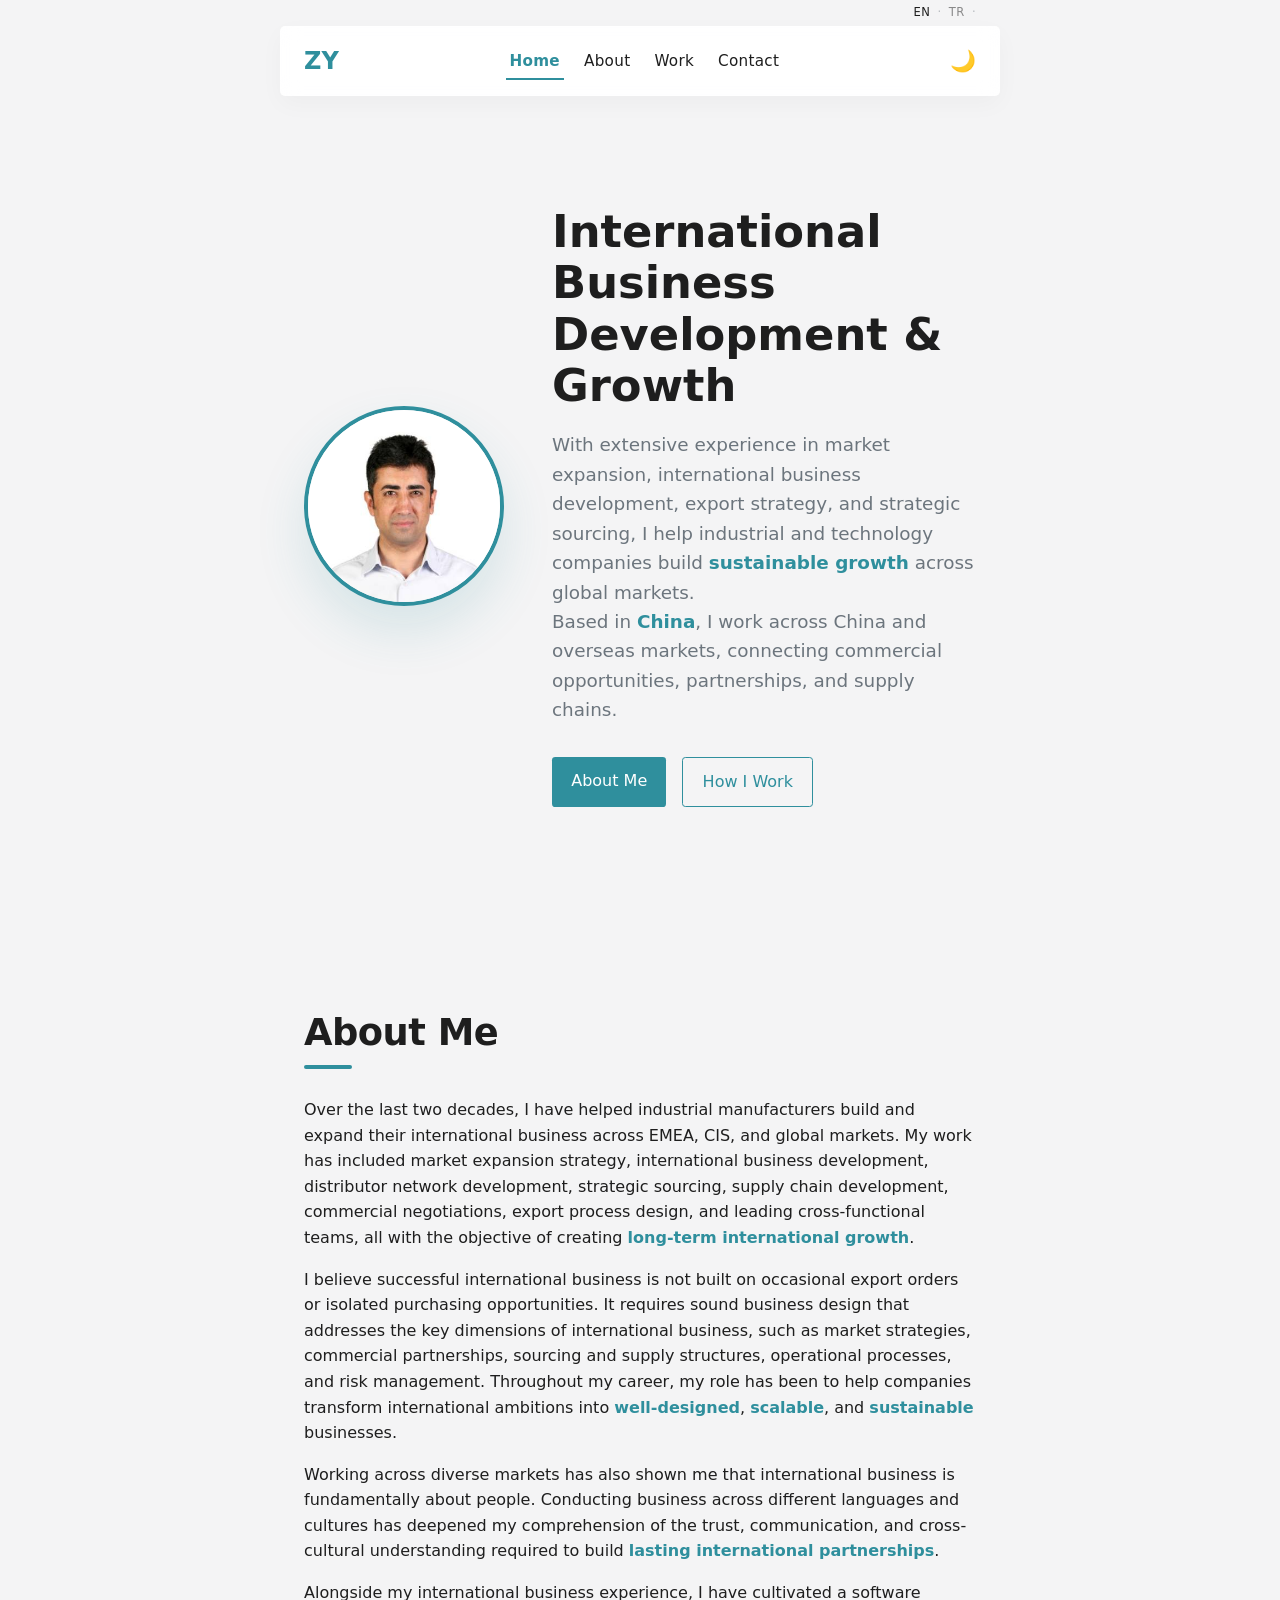
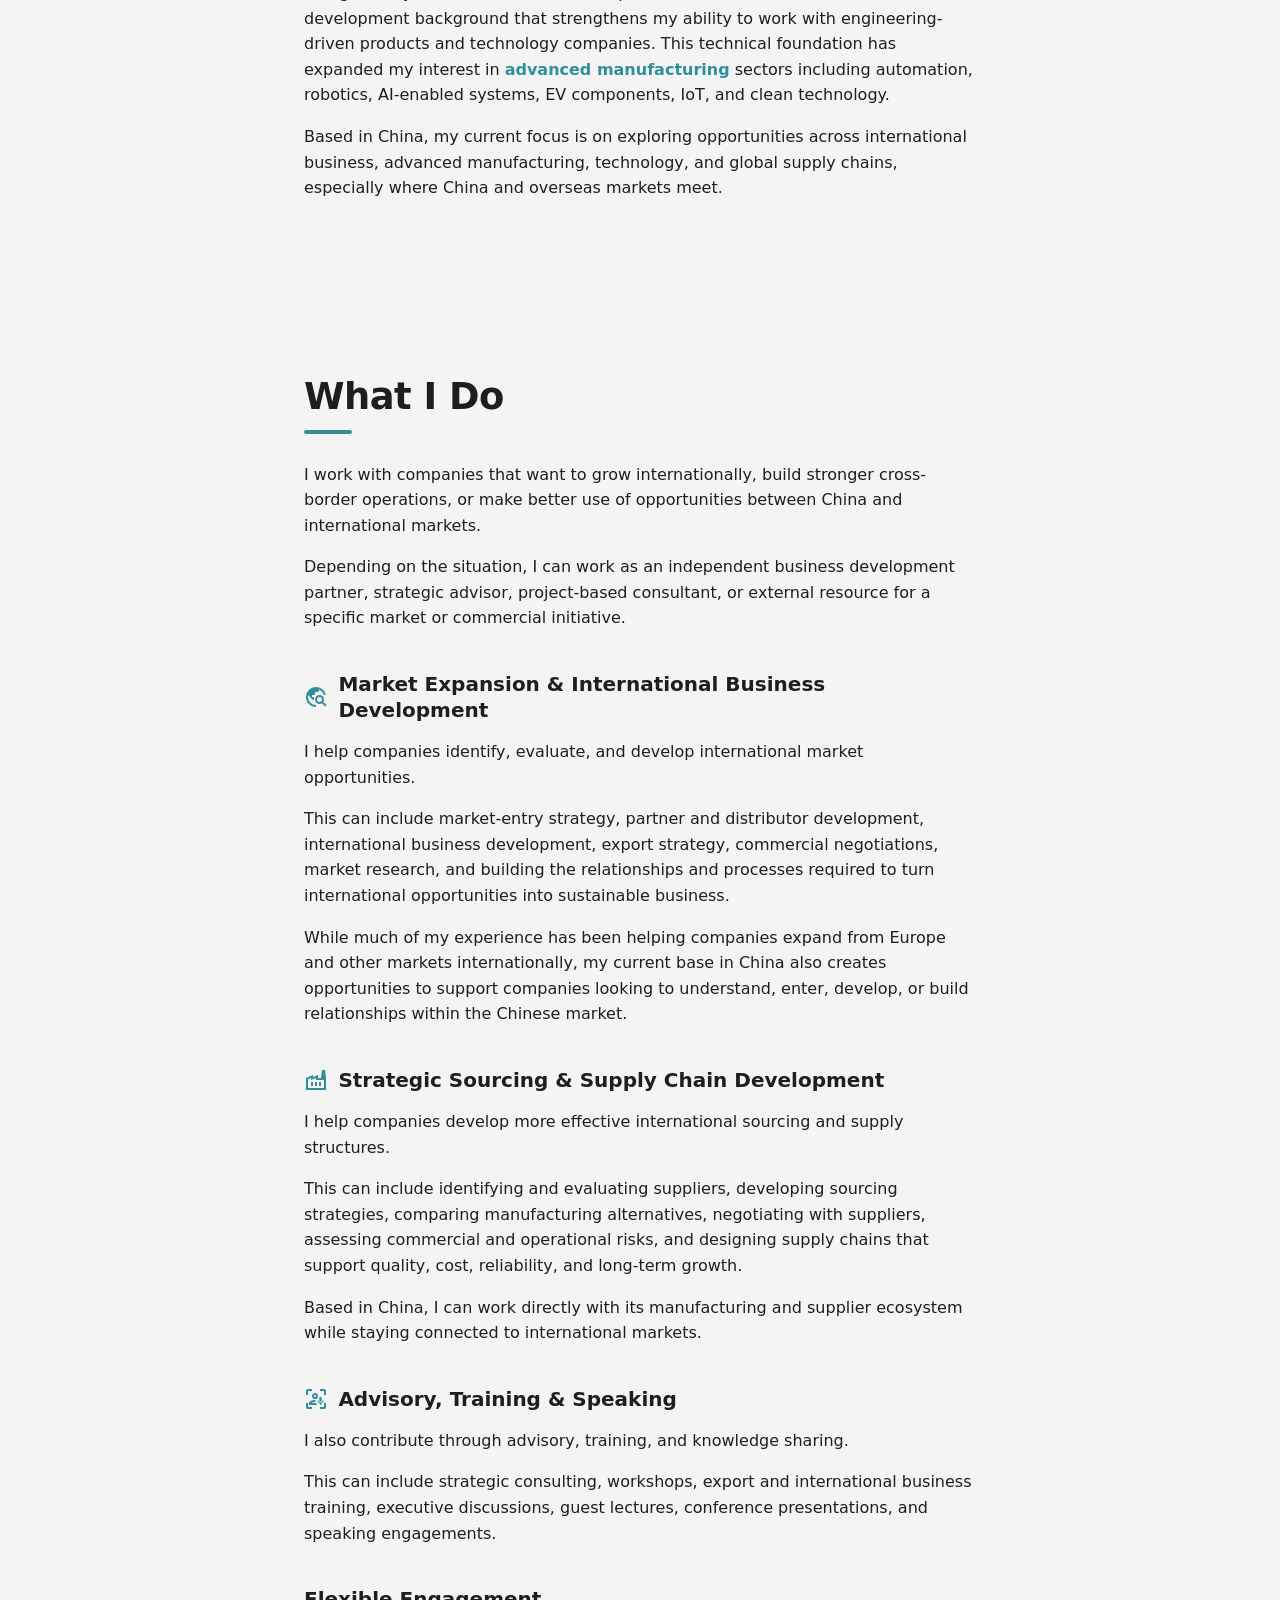
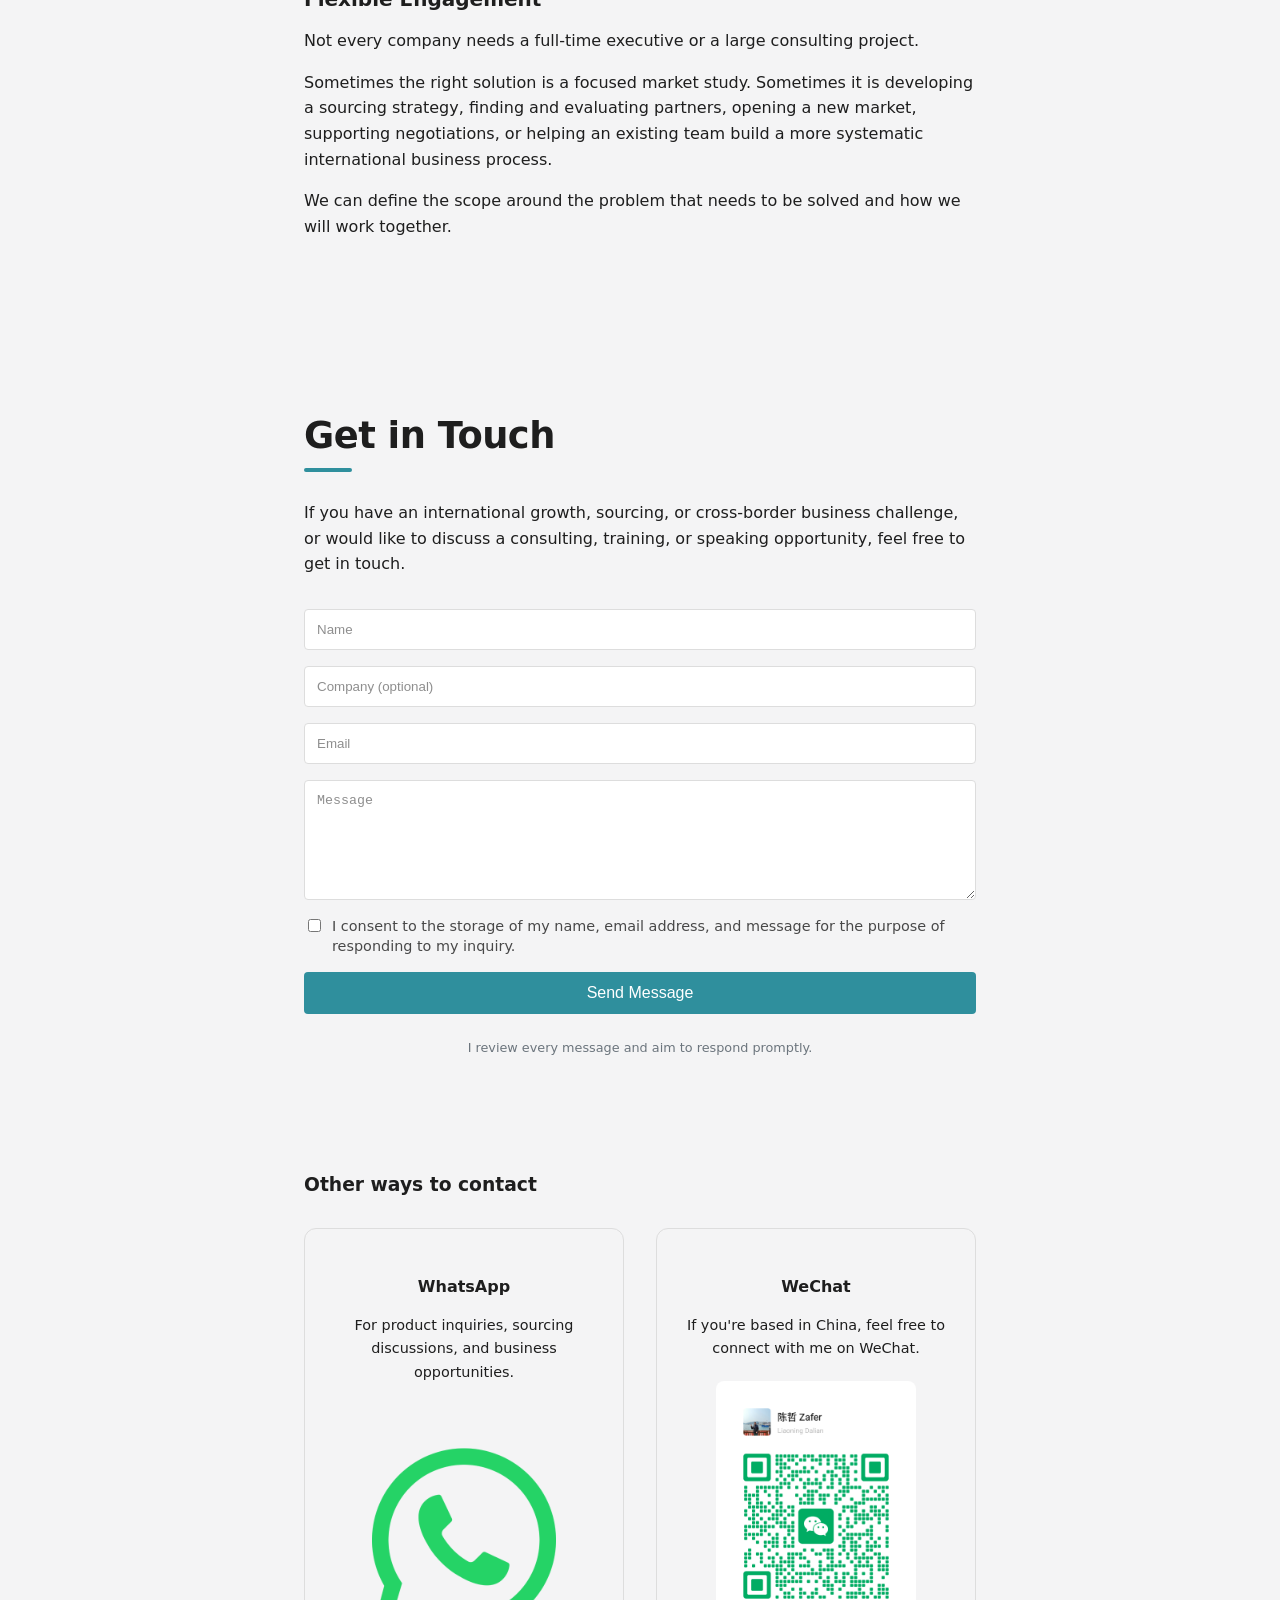
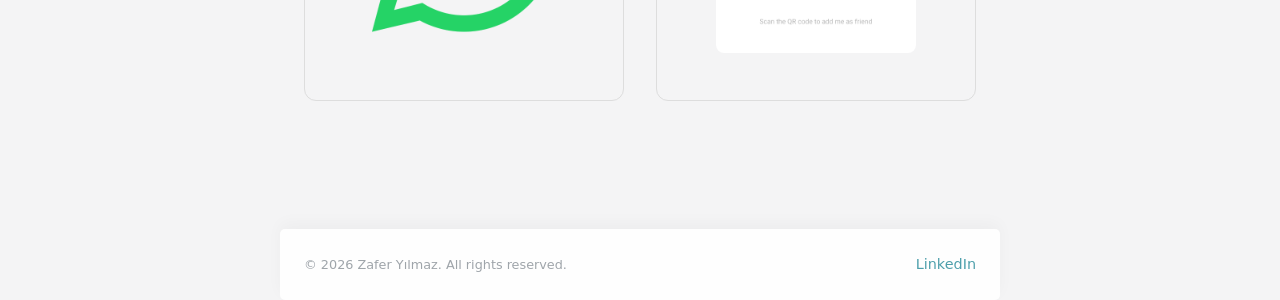
<file: index.html>
<!doctype html>
<html lang="en">
  <head>
    <!-- Google tag (gtag.js) -->
    <script async src="https://www.googletagmanager.com/gtag/js?id=G-KJX580EN4P"></script>
    <script>
      window.dataLayer = window.dataLayer || [];
      function gtag() {
        dataLayer.push(arguments);
      }
      gtag('js', new Date());

      gtag('config', 'G-KJX580EN4P');
    </script>

    <!-- Basic Document Information -->
    <meta charset="UTF-8" />
    <meta name="viewport" content="width=device-width, initial-scale=1.0" />

    <title>Zafer Yılmaz | International Business Development and Growth</title>

    <meta
      name="description"
      content="International business development, market expansion, strategic sourcing, and cross-border growth, with a focus on China and global markets."
    />

    <meta name="author" content="Zafer Yılmaz" />
    <meta name="theme-color" content="#0f172a" />

    <!-- Search Engine Optimization (SEO) -->
    <link rel="canonical" href="https://zaferyilmaz.net/" />
    <meta name="robots" content="index,follow" />

    <!-- Language / Regional Alternatives -->
    <link rel="alternate" hreflang="en" href="https://zaferyilmaz.net/" />
    <link rel="alternate" hreflang="tr" href="https://zaferyilmaz.net/tr/" />
    <!--
    <link rel="alternate" hreflang="ru" href="https://zaferyilmaz.net/ru/" />
    -->
    <!--
    <link rel="alternate" hreflang="zh" href="https://zaferyilmaz.net/zh/" />
    -->
    <link rel="alternate" hreflang="x-default" href="https://zaferyilmaz.net/" />

    <!-- Icons & Progressive Web App -->
    <link rel="manifest" href="manifest.json" />

    <link rel="icon" href="assets/zy-icon-192.png" type="image/png" />
    <link rel="shortcut icon" href="assets/zy-icon-192.png" />
    <link rel="apple-touch-icon" href="assets/zy-icon-192.png" />

    <!-- Social Sharing (Open Graph) -->
    <meta property="og:type" content="website" />
    <meta property="og:locale" content="en_US" />
    <meta property="og:site_name" content="ZaferYilmaz.net" />

    <meta
      property="og:title"
      content="Zafer Yılmaz | International Business Development and Growth"
    />

    <meta
      property="og:description"
      content="International business development, market expansion, strategic sourcing, and cross-border growth, with a focus on China and global markets."
    />

    <meta property="og:image" content="https://zaferyilmaz.net/assets/social-card.png" />
    <meta
      property="og:image:alt"
      content="Zafer Yılmaz - International Business Development and Growth"
    />

    <meta property="og:url" content="https://zaferyilmaz.net/" />

    <!-- X (Twitter) Card -->
    <meta name="twitter:card" content="summary_large_image" />

    <meta
      name="twitter:title"
      content="Zafer Yılmaz | International Business Development and Growth"
    />

    <meta
      name="twitter:description"
      content="International business development, market expansion, strategic sourcing, and cross-border growth, with a focus on China and global markets."
    />

    <meta name="twitter:image" content="https://zaferyilmaz.net/assets/social-card.png" />
    <meta
      name="twitter:image:alt"
      content="Zafer Yılmaz - International Business Development and Growth"
    />

    <!-- Styles -->
    <link rel="stylesheet" href="css/style.css" />

    <!-- Google Fonts and Icons related link and style -->
    <link
      rel="stylesheet"
      href="https://fonts.googleapis.com/css2?family=Material+Symbols+Outlined:opsz,wght,FILL,GRAD@20..48,100..700,0..1,-50..200&icon_names=travel_explore"
    />
    <link
      rel="stylesheet"
      href="https://fonts.googleapis.com/css2?family=Material+Symbols+Outlined:opsz,wght,FILL,GRAD@20..48,100..700,0..1,-50..200&icon_names=factory"
    />
    <link
      rel="stylesheet"
      href="https://fonts.googleapis.com/css2?family=Material+Symbols+Outlined:opsz,wght,FILL,GRAD@20..48,100..700,0..1,-50..200&icon_names=frame_person_mic"
    />
    <style>
      .material-symbols-outlined {
        font-variation-settings:
          'FILL' 0,
          'wght' 400,
          'GRAD' 0,
          'opsz' 24;
      }
    </style>

    <!-- Person schema -->
    <script type="application/ld+json">
      {
        "@context": "https://schema.org",
        "@type": "Person",
        "@id": "https://zaferyilmaz.net/#person",
        "name": "Zafer Yılmaz",
        "alternateName": "Zafer Yilmaz",
        "url": "https://zaferyilmaz.net/",
        "description": "International business development, market expansion, strategic sourcing, and cross-border growth, with a focus on China and global markets.",
        "image": "https://zaferyilmaz.net/assets/zaf.jpg",
        "knowsLanguage": ["en", "tr", "ru", "zh"],
        "sameAs": [
          "https://www.linkedin.com/in/zaferyilmaznet",
          "https://github.com/zaferyilmaznet"
        ]
      }
    </script>
  </head>
  <body>
    <nav class="top-bar" aria-label="Language">
      <div class="top-bar__inner">
        <a href="/" lang="en" hreflang="en" class="top-bar__link is-active" aria-current="page">
          EN
        </a>

        <span class="top-bar__separator" aria-hidden="true">·</span>

        <a href="https://zaferyilmaz.net/tr/" lang="tr" hreflang="tr" class="top-bar__link"> TR </a>

        <span class="top-bar__separator" aria-hidden="true">·</span>
        <!--
        <a
          href="https://zaferyilmaz.net/zh/"
          lang="zh-CN"
          hreflang="zh-CN"
          class="top-bar__link"
        >
          中文
        </a>

        <span class="top-bar__separator" aria-hidden="true">·</span>

        <a href="https://zaferyilmaz.net/ru/" lang="ru" hreflang="ru" class="top-bar__link">
          RU
        </a>
        -->
      </div>
    </nav>

    <header id="header">
      <a href="#hero-section" class="header__logo" aria-label="Go to homepage">ZY</a>

      <nav class="header__menu" id="primary-navigation" aria-label="Primary navigation">
        <ul>
          <li><a href="#hero-section" class="nav-link">Home</a></li>
          <li><a href="#about-section" class="nav-link">About</a></li>
          <li><a href="#work-section" class="nav-link">Work</a></li>
          <li><a href="#contact-section" class="nav-link">Contact</a></li>
        </ul>
      </nav>

      <div class="header__actions">
        <button id="theme-toggle" type="button" aria-label="Toggle Light and Dark Theme">
          <span class="icon">🌙</span>
        </button>

        <button
          id="menu-toggle"
          type="button"
          aria-label="Open navigation menu"
          aria-controls="primary-navigation"
          aria-expanded="false"
        >
          <span class="menu-icon" aria-hidden="true">☰</span>
        </button>
      </div>
    </header>

    <main>
      <section id="hero-section">
        <img
          src="assets/zaf.jpg"
          alt="Zafer Yılmaz"
          fetchpriority="high"
          loading="eager"
          decoding="async"
        />
        <div class="hero-content">
          <h1>International Business Development & Growth</h1>
          <p class="hero__intro">
            With extensive experience in market expansion, international business development,
            export strategy, and strategic sourcing, I help industrial and technology companies
            build <strong>sustainable growth</strong> across global markets. <br />
            Based in <strong>China</strong>, I work across China and overseas markets, connecting
            commercial opportunities, partnerships, and supply chains.
          </p>
          <div class="hero-actions">
            <a href="#about-section" class="hero-btn primary">About Me</a>
            <a href="#work-section" class="hero-btn ghost">How I Work</a>
          </div>
        </div>
      </section>

      <section id="about-section">
        <h2>About Me</h2>
        <p>
          Over the last two decades, I have helped industrial manufacturers build and expand their
          international business across EMEA, CIS, and global markets. My work has included market
          expansion strategy, international business development, distributor network development,
          strategic sourcing, supply chain development, commercial negotiations, export process
          design, and leading cross-functional teams, all with the objective of creating
          <strong>long-term international growth</strong>.
        </p>
        <p>
          I believe successful international business is not built on occasional export orders or
          isolated purchasing opportunities. It requires sound business design that addresses the
          key dimensions of international business, such as market strategies, commercial
          partnerships, sourcing and supply structures, operational processes, and risk management.
          Throughout my career, my role has been to help companies transform international ambitions
          into <strong>well-designed</strong>, <strong>scalable</strong>, and
          <strong>sustainable</strong> businesses.
        </p>
        <p>
          Working across diverse markets has also shown me that international business is
          fundamentally about people. Conducting business across different languages and cultures
          has deepened my comprehension of the trust, communication, and cross-cultural
          understanding required to build <strong>lasting international partnerships</strong>.
        </p>
        <p>
          Alongside my international business experience, I have cultivated a software development
          background that strengthens my ability to work with engineering-driven products and
          technology companies. This technical foundation has expanded my interest in
          <strong>advanced manufacturing</strong> sectors including automation, robotics, AI-enabled
          systems, EV components, IoT, and clean technology.
        </p>
        <p>
          Based in China, my current focus is on exploring opportunities across international
          business, advanced manufacturing, technology, and global supply chains, especially where
          China and overseas markets meet.
        </p>
      </section>

      <section id="work-section">
        <h2>What I Do</h2>
        <p>
          I work with companies that want to grow internationally, build stronger cross-border
          operations, or make better use of opportunities between China and international markets.
        </p>
        <p>
          Depending on the situation, I can work as an independent business development partner,
          strategic advisor, project-based consultant, or external resource for a specific market or
          commercial initiative.
        </p>
        <h3>
          <svg
            xmlns="http://www.w3.org/2000/svg"
            height="24px"
            viewBox="0 -960 960 960"
            width="24px"
          >
            <path
              d="M480-80q-83 0-156-31.5T197-197q-54-54-85.5-127T80-480q0-83 31.5-156T197-763q54-54 127-85.5T480-880q146 0 255.5 91.5T872-559h-82q-19-73-68.5-130.5T600-776v16q0 33-23.5 56.5T520-680h-80v80q0 17-11.5 28.5T400-560h-80v80h80v120h-40L168-552q-3 18-5.5 36t-2.5 36q0 131 92 225t228 95v80Zm364-20L716-228q-21 12-45 20t-51 8q-75 0-127.5-52.5T440-380q0-75 52.5-127.5T620-560q75 0 127.5 52.5T800-380q0 27-8 51t-20 45l128 128-56 56ZM691-309q29-29 29-71t-29-71q-29-29-71-29t-71 29q-29 29-29 71t29 71q29 29 71 29t71-29Z"
            />
          </svg>
          Market Expansion & International Business Development
        </h3>
        <p>I help companies identify, evaluate, and develop international market opportunities.</p>
        <p>
          This can include market-entry strategy, partner and distributor development, international
          business development, export strategy, commercial negotiations, market research, and
          building the relationships and processes required to turn international opportunities into
          sustainable business.
        </p>
        <p>
          While much of my experience has been helping companies expand from Europe and other
          markets internationally, my current base in China also creates opportunities to support
          companies looking to understand, enter, develop, or build relationships within the Chinese
          market.
        </p>
        <h3>
          <svg
            xmlns="http://www.w3.org/2000/svg"
            height="24px"
            viewBox="0 -960 960 960"
            width="24px"
          >
            <path
              d="M80-80v-481l280-119v80l200-80v120h320v480H80Zm80-80h640v-320H480v-82l-200 80v-78l-120 53v347Zm280-80h80v-160h-80v160Zm-160 0h80v-160h-80v160Zm320 0h80v-160h-80v160Zm280-320H680l40-320h120l40 320ZM160-160h640-640Z"
            />
          </svg>
          Strategic Sourcing & Supply Chain Development
        </h3>
        <p>I help companies develop more effective international sourcing and supply structures.</p>
        <p>
          This can include identifying and evaluating suppliers, developing sourcing strategies,
          comparing manufacturing alternatives, negotiating with suppliers, assessing commercial and
          operational risks, and designing supply chains that support quality, cost, reliability,
          and long-term growth.
        </p>
        <p>
          Based in China, I can work directly with its manufacturing and supplier ecosystem while
          staying connected to international markets.
        </p>
        <h3>
          <svg
            xmlns="http://www.w3.org/2000/svg"
            height="24px"
            viewBox="0 -960 960 960"
            width="24px"
          >
            <path
              d="M477-320Zm-277 80v-76q0-21 10.5-39.5T239-385q51-30 108.5-44T464-439q-2 10-3 19.5t-1 19.5q0 11 1 21t3 20q-47-4-92 6t-86 33h191q11 24 26.5 44t36.5 36H200Zm240-240q-51 0-85.5-34.5T320-600q0-50 34.5-85t85.5-35q50 0 85 35t35 85q0 51-35 85.5T440-480Zm0-80q17 0 28.5-11.5T480-600q0-17-11.5-28.5T440-640q-17 0-28.5 11.5T400-600q0 17 11.5 28.5T440-560Zm0-40ZM160-80q-33 0-56.5-23.5T80-160v-160h80v160h160v80H160ZM80-640v-160q0-33 23.5-56.5T160-880h160v80H160v160H80ZM640-80v-80h160v-160h80v160q0 33-23.5 56.5T800-80H640Zm160-560v-160H640v-80h160q33 0 56.5 23.5T880-800v160h-80ZM640-240v-62q-43-8-71.5-40.5T540-420h40q0 33 23.5 56.5T660-340q33 0 56.5-23.5T740-420h40q0 45-28.5 77.5T680-302v62h-40Zm-15.5-154.5Q610-409 610-430v-80q0-21 14.5-35.5T660-560q21 0 35.5 14.5T710-510v80q0 21-14.5 35.5T660-380q-21 0-35.5-14.5Z"
            />
          </svg>
          Advisory, Training & Speaking
        </h3>
        <p>I also contribute through advisory, training, and knowledge sharing.</p>
        <p>
          This can include strategic consulting, workshops, export and international business
          training, executive discussions, guest lectures, conference presentations, and speaking
          engagements.
        </p>
        <h3>Flexible Engagement</h3>
        <p>Not every company needs a full-time executive or a large consulting project.</p>
        <p>
          Sometimes the right solution is a focused market study. Sometimes it is developing a
          sourcing strategy, finding and evaluating partners, opening a new market, supporting
          negotiations, or helping an existing team build a more systematic international business
          process.
        </p>
        <p>
          We can define the scope around the problem that needs to be solved and how we will work
          together.
        </p>
      </section>

      <section id="contact-section">
        <h2>Get in Touch</h2>
        <p>
          If you have an international growth, sourcing, or cross-border business challenge, or
          would like to discuss a consulting, training, or speaking opportunity, feel free to get in
          touch.
        </p>
        <form id="contact-form" action="https://formspree.io/f/xykrkzar" method="POST">
          <input type="hidden" name="_subject" value="New Message | ZaferYilmaz.net" />

          <input
            type="text"
            id="name"
            name="name"
            placeholder="Name"
            autocomplete="name"
            required
          />

          <input
            type="text"
            id="company"
            name="company"
            placeholder="Company (optional)"
            autocomplete="organization"
          />

          <input
            type="email"
            id="senderEmail"
            name="senderEmail"
            placeholder="Email"
            autocomplete="email"
            required
          />

          <textarea
            id="message"
            name="message"
            placeholder="Message"
            required
            maxlength="3000"
            autocomplete="off"
          ></textarea>

          <div class="consent-group">
            <input type="checkbox" id="consentToStoreData" name="consentToStoreData" required />
            <label for="consentToStoreData"
              >I consent to the storage of my name, email address, and message for the purpose of
              responding to my inquiry.</label
            >
          </div>

          <button type="submit">Send Message</button>
          <p class="contact-note" id="contact-note">
            I review every message and aim to respond promptly.
          </p>

          <p id="form-status" class="form-status" tabindex="-1" aria-live="polite"></p>
        </form>

        <h3>Other ways to contact</h3>

        <div class="contact-options">
          <div class="contact-card">
            <h4>WhatsApp</h4>
            <p>For product inquiries, sourcing discussions, and business opportunities.</p>

            <a
              href="https://wa.me/@zaferyilmaznet"
              target="_blank"
              rel="noopener noreferrer"
              class="contact-link"
              title="WhatsApp Link"
            >
              <img src="assets/whatsapp-logo.png" alt="WhatsApp Logo" class="contact-img" />
            </a>
          </div>

          <div class="contact-card">
            <h4>WeChat</h4>
            <p>If you're based in China, feel free to connect with me on WeChat.</p>

            <img src="assets/wechat-qr.png" alt="WeChat QR Code" class="contact-img" />
          </div>
        </div>
      </section>
    </main>

    <footer>
      <div class="footer-content">
        <p>&copy; 2026 Zafer Yılmaz. All rights reserved.</p>

        <div class="footer-links">
          <a href="https://linkedin.com/in/zaferyilmaznet" target="_blank" aria-label="LinkedIn">
            LinkedIn
          </a>
        </div>
      </div>
    </footer>

    <script src="js/main.js"></script>
  </body>
</html>
</file>
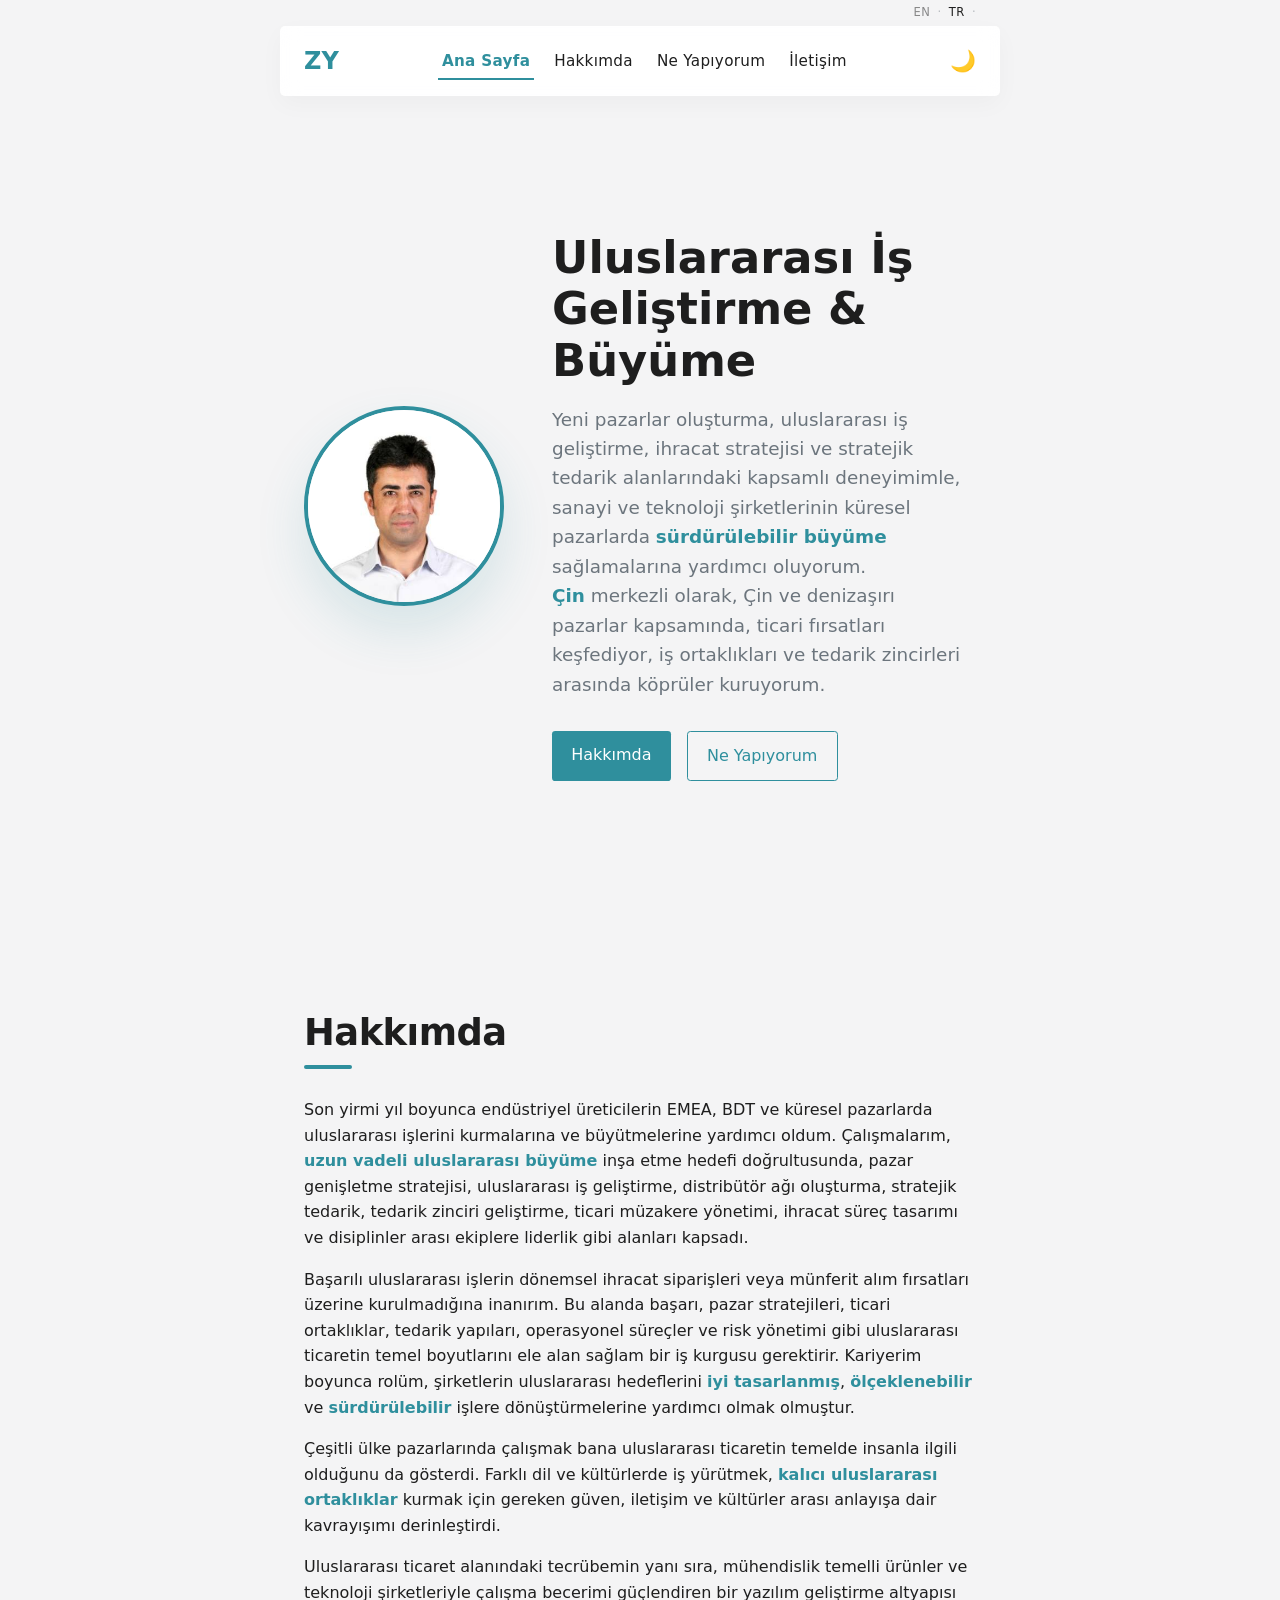
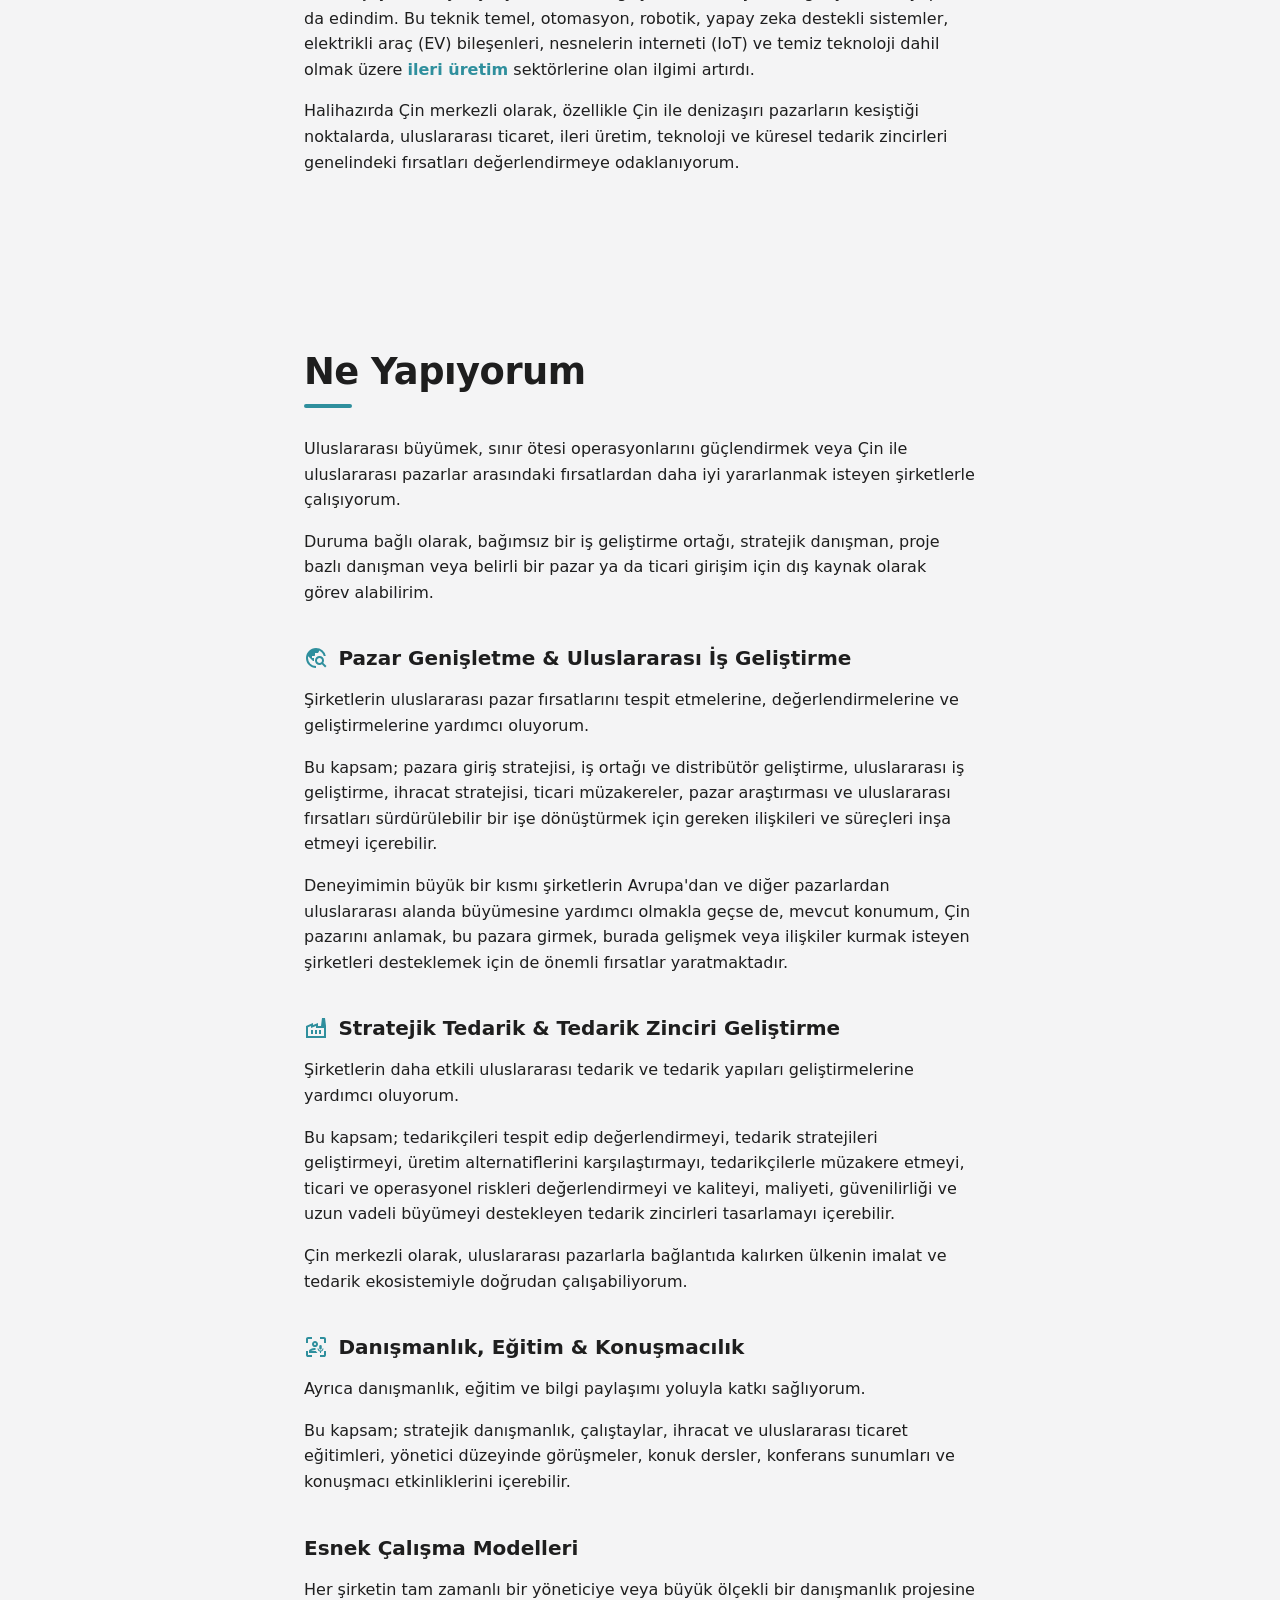
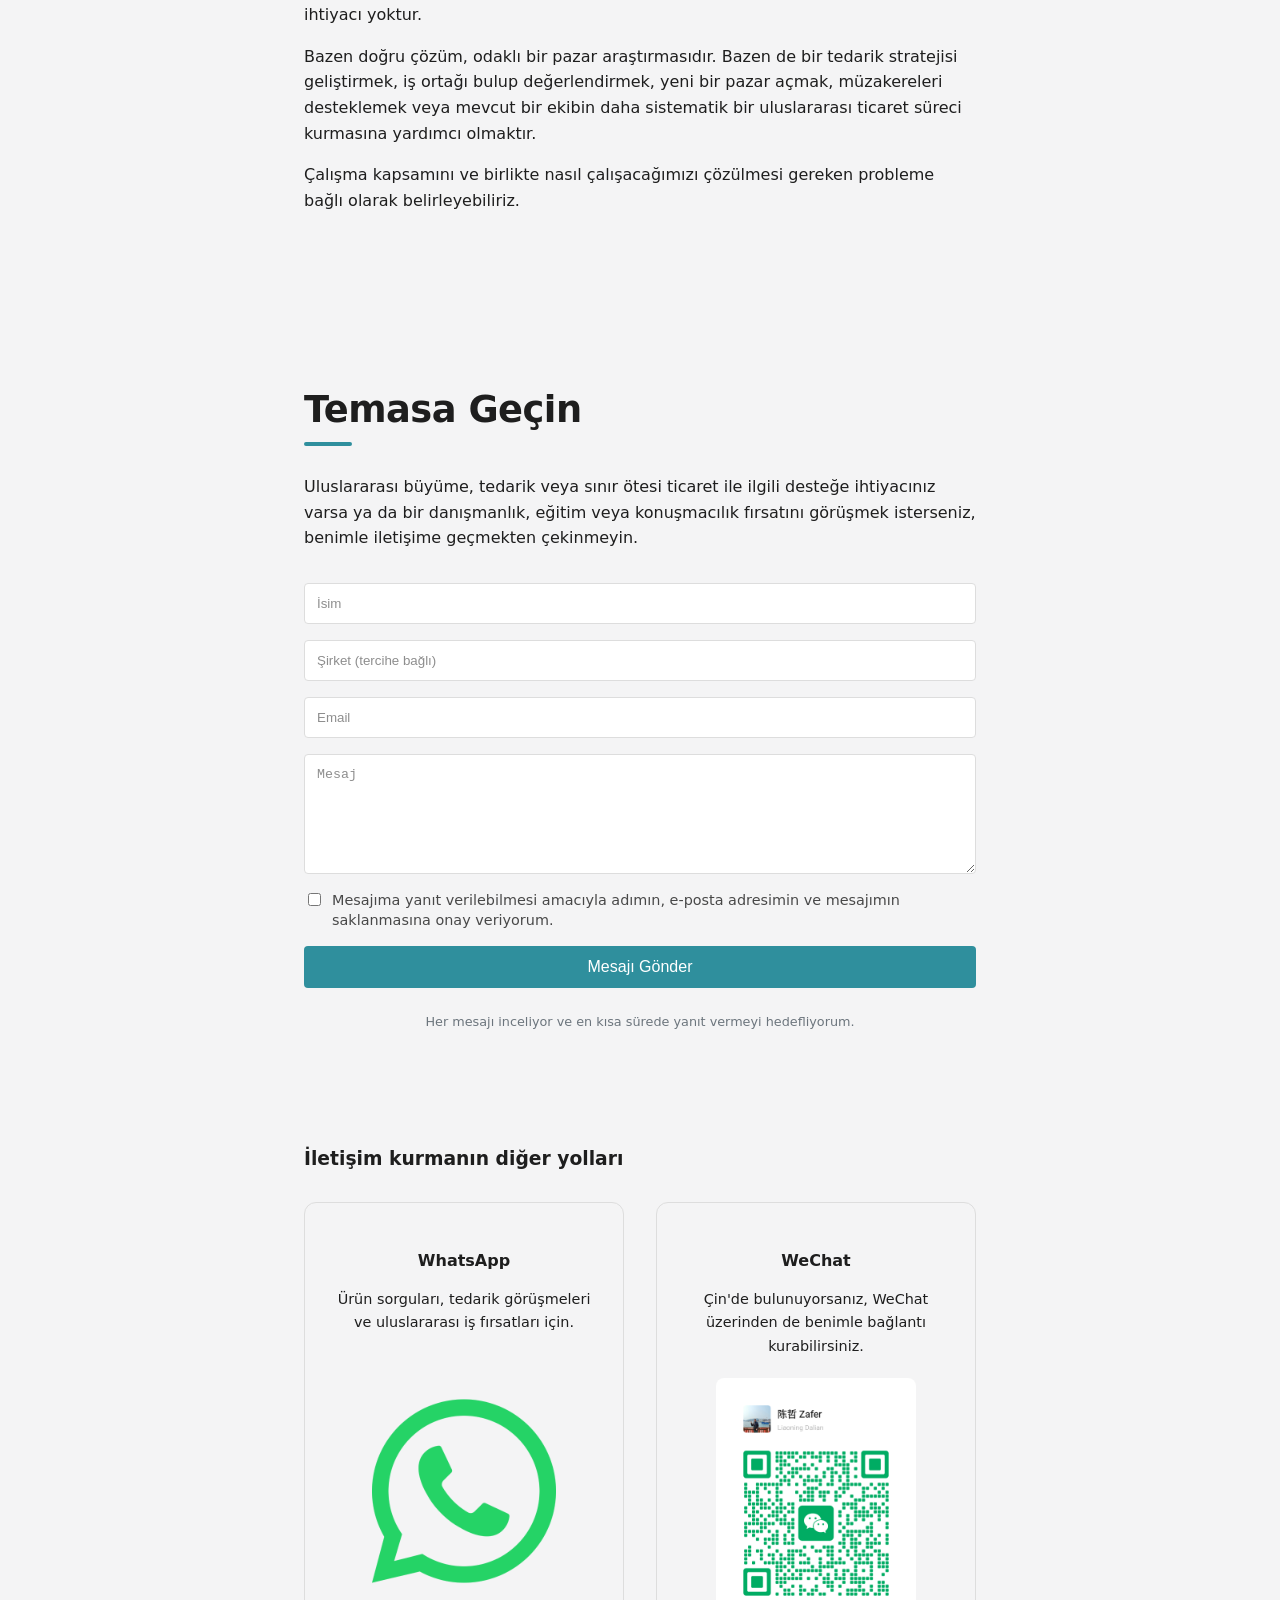
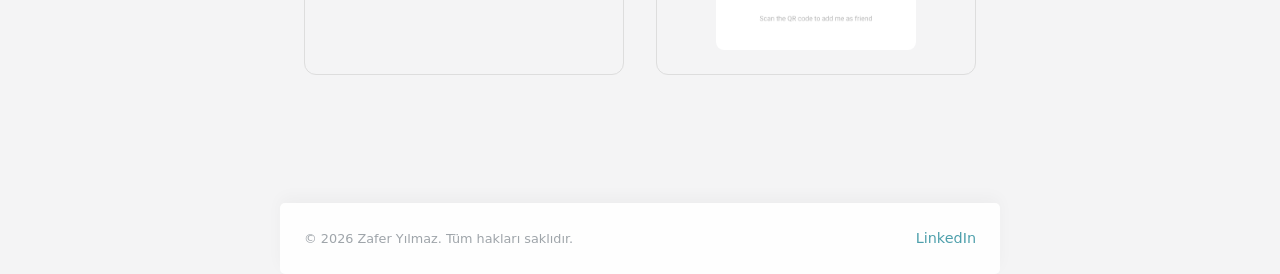
<file: tr/index.html>
<!doctype html>
<html lang="tr">
  <head>
    <!-- Google tag (gtag.js) -->
    <script async src="https://www.googletagmanager.com/gtag/js?id=G-KJX580EN4P"></script>
    <script>
      window.dataLayer = window.dataLayer || [];
      function gtag() {
        dataLayer.push(arguments);
      }
      gtag('js', new Date());

      gtag('config', 'G-KJX580EN4P');
    </script>

    <!-- Basic Document Information -->
    <meta charset="UTF-8" />
    <meta name="viewport" content="width=device-width, initial-scale=1.0" />

    <title>Zafer Yılmaz | Uluslararası İş Geliştirme ve Büyüme</title>

    <meta
      name="description"
      content="Çin ve küresel pazarlar odaklı, uluslararası iş geliştirme, yeni pazarlar oluşturma, stratejik tedarik ve sınır ötesi büyüme çözümleri."
    />

    <meta name="author" content="Zafer Yılmaz" />
    <meta name="theme-color" content="#0f172a" />

    <!-- Search Engine Optimization (SEO) -->
    <link rel="canonical" href="https://zaferyilmaz.net/tr/" />
    <meta name="robots" content="index,follow" />

    <!-- Language / Regional Alternatives -->
    <link rel="alternate" hreflang="en" href="https://zaferyilmaz.net/" />
    <link rel="alternate" hreflang="tr" href="https://zaferyilmaz.net/tr/" />
    <!--
    <link rel="alternate" hreflang="ru" href="https://zaferyilmaz.net/ru/" />
    -->
    <!--
    <link rel="alternate" hreflang="zh" href="https://zaferyilmaz.net/zh/" />
    -->
    <link rel="alternate" hreflang="x-default" href="https://zaferyilmaz.net/" />

    <!-- Icons & Progressive Web App -->
    <link rel="manifest" href="/manifest.json" />

    <link rel="icon" href="/assets/zy-icon-192.png" type="image/png" />
    <link rel="shortcut icon" href="/assets/zy-icon-192.png" />
    <link rel="apple-touch-icon" href="/assets/zy-icon-192.png" />

    <!-- Social Sharing (Open Graph) -->
    <meta property="og:type" content="website" />
    <meta property="og:locale" content="en_US" />
    <meta property="og:site_name" content="ZaferYilmaz.net" />

    <meta property="og:title" content="Zafer Yılmaz | Uluslararası İş Geliştirme ve Büyüme" />

    <meta
      property="og:description"
      content="Çin ve küresel pazarlar odaklı, uluslararası iş geliştirme, yeni pazarlar oluşturma, stratejik tedarik ve sınır ötesi büyüme çözümleri."
    />

    <meta property="og:image" content="https://zaferyilmaz.net/assets/social-card.png" />
    <meta property="og:image:alt" content="Zafer Yılmaz - Uluslararası İş Geliştirme ve Büyüme" />

    <meta property="og:url" content="https://zaferyilmaz.net/" />

    <!-- X (Twitter) Card -->
    <meta name="twitter:card" content="summary_large_image" />

    <meta name="twitter:title" content="Zafer Yılmaz | Uluslararası İş Geliştirme ve Büyüme" />

    <meta
      name="twitter:description"
      content="Çin ve küresel pazarlar odaklı, uluslararası iş geliştirme, yeni pazarlar oluşturma, stratejik tedarik ve sınır ötesi büyüme çözümleri."
    />

    <meta name="twitter:image" content="https://zaferyilmaz.net/assets/social-card.png" />
    <meta name="twitter:image:alt" content="Zafer Yılmaz - Uluslararası İş Geliştirme ve Büyüme" />

    <!-- Styles -->
    <link rel="stylesheet" href="/css/style.css" />

    <!-- Google Fonts and Icons related link and style -->
    <link
      rel="stylesheet"
      href="https://fonts.googleapis.com/css2?family=Material+Symbols+Outlined:opsz,wght,FILL,GRAD@20..48,100..700,0..1,-50..200&icon_names=travel_explore"
    />
    <link
      rel="stylesheet"
      href="https://fonts.googleapis.com/css2?family=Material+Symbols+Outlined:opsz,wght,FILL,GRAD@20..48,100..700,0..1,-50..200&icon_names=factory"
    />
    <link
      rel="stylesheet"
      href="https://fonts.googleapis.com/css2?family=Material+Symbols+Outlined:opsz,wght,FILL,GRAD@20..48,100..700,0..1,-50..200&icon_names=frame_person_mic"
    />
    <style>
      .material-symbols-outlined {
        font-variation-settings:
          'FILL' 0,
          'wght' 400,
          'GRAD' 0,
          'opsz' 24;
      }
    </style>

    <!-- Person schema -->
    <script type="application/ld+json">
      {
        "@context": "https://schema.org",
        "@type": "Person",
        "@id": "https://zaferyilmaz.net/#person",
        "name": "Zafer Yılmaz",
        "alternateName": "Zafer Yilmaz",
        "url": "https://zaferyilmaz.net/",
        "description": "Çin ve küresel pazarlar odaklı, uluslararası iş geliştirme, yeni pazarlar oluşturma, stratejik tedarik ve sınır ötesi büyüme çözümleri.",
        "image": "https://zaferyilmaz.net/assets/zaf.jpg",
        "knowsLanguage": ["en", "tr", "ru", "zh"],
        "sameAs": [
          "https://www.linkedin.com/in/zaferyilmaznet",
          "https://github.com/zaferyilmaznet"
        ]
      }
    </script>
  </head>
  <body>
    <nav class="top-bar" aria-label="Language">
      <div class="top-bar__inner">
        <a href="/" lang="en" hreflang="en" class="top-bar__link"> EN </a>

        <span class="top-bar__separator" aria-hidden="true">·</span>

        <a
          href="https://zaferyilmaz.net/tr/"
          lang="tr"
          hreflang="tr"
          class="top-bar__link is-active"
          aria-current="page"
        >
          TR
        </a>

        <span class="top-bar__separator" aria-hidden="true">·</span>
        <!--
        <a
          href="https://zaferyilmaz.net/zh/"
          lang="zh-CN"
          hreflang="zh-CN"
          class="top-bar__link"
        >
          中文
        </a>

        <span class="top-bar__separator" aria-hidden="true">·</span>

        <a href="https://zaferyilmaz.net/ru/" lang="ru" hreflang="ru" class="top-bar__link">
          RU
        </a>
        -->
      </div>
    </nav>

    <header id="header">
      <a href="#hero-section" class="header__logo" aria-label="Go to homepage">ZY</a>

      <nav class="header__menu" id="primary-navigation" aria-label="Primary navigation">
        <ul>
          <li><a href="#hero-section" class="nav-link">Ana Sayfa</a></li>
          <li><a href="#about-section" class="nav-link">Hakkımda</a></li>
          <li><a href="#work-section" class="nav-link">Ne Yapıyorum</a></li>
          <li><a href="#contact-section" class="nav-link">İletişim</a></li>
        </ul>
      </nav>

      <div class="header__actions">
        <button id="theme-toggle" type="button" aria-label="Toggle Light and Dark Theme">
          <span class="icon">🌙</span>
        </button>

        <button
          id="menu-toggle"
          type="button"
          aria-label="Open navigation menu"
          aria-controls="primary-navigation"
          aria-expanded="false"
        >
          <span class="menu-icon" aria-hidden="true">☰</span>
        </button>
      </div>
    </header>

    <main>
      <section id="hero-section">
        <img
          src="/assets/zaf.jpg"
          alt="Zafer Yılmaz"
          fetchpriority="high"
          loading="eager"
          decoding="async"
        />
        <div class="hero-content">
          <h1>Uluslararası İş Geliştirme & Büyüme</h1>
          <p class="hero__intro">
            Yeni pazarlar oluşturma, uluslararası iş geliştirme, ihracat stratejisi ve stratejik
            tedarik alanlarındaki kapsamlı deneyimimle, sanayi ve teknoloji şirketlerinin küresel
            pazarlarda <strong>sürdürülebilir büyüme</strong> sağlamalarına yardımcı oluyorum.
            <br />
            <strong>Çin</strong> merkezli olarak, Çin ve denizaşırı pazarlar kapsamında, ticari
            fırsatları keşfediyor, iş ortaklıkları ve tedarik zincirleri arasında köprüler
            kuruyorum.
          </p>
          <div class="hero-actions">
            <a href="#about-section" class="hero-btn primary">Hakkımda</a>
            <a href="#work-section" class="hero-btn ghost">Ne Yapıyorum</a>
          </div>
        </div>
      </section>

      <section id="about-section">
        <h2>Hakkımda</h2>
        <p>
          Son yirmi yıl boyunca endüstriyel üreticilerin EMEA, BDT ve küresel pazarlarda
          uluslararası işlerini kurmalarına ve büyütmelerine yardımcı oldum. Çalışmalarım,
          <strong>uzun vadeli uluslararası büyüme</strong> inşa etme hedefi doğrultusunda, pazar
          genişletme stratejisi, uluslararası iş geliştirme, distribütör ağı oluşturma, stratejik
          tedarik, tedarik zinciri geliştirme, ticari müzakere yönetimi, ihracat süreç tasarımı ve
          disiplinler arası ekiplere liderlik gibi alanları kapsadı.
        </p>
        <p>
          Başarılı uluslararası işlerin dönemsel ihracat siparişleri veya münferit alım fırsatları
          üzerine kurulmadığına inanırım. Bu alanda başarı, pazar stratejileri, ticari ortaklıklar,
          tedarik yapıları, operasyonel süreçler ve risk yönetimi gibi uluslararası ticaretin temel
          boyutlarını ele alan sağlam bir iş kurgusu gerektirir. Kariyerim boyunca rolüm,
          şirketlerin uluslararası hedeflerini <strong>iyi tasarlanmış</strong>,
          <strong>ölçeklenebilir</strong> ve <strong>sürdürülebilir</strong>
          işlere dönüştürmelerine yardımcı olmak olmuştur.
        </p>
        <p>
          Çeşitli ülke pazarlarında çalışmak bana uluslararası ticaretin temelde insanla ilgili
          olduğunu da gösterdi. Farklı dil ve kültürlerde iş yürütmek,
          <strong>kalıcı uluslararası ortaklıklar</strong> kurmak için gereken güven, iletişim ve
          kültürler arası anlayışa dair kavrayışımı derinleştirdi.
        </p>
        <p>
          Uluslararası ticaret alanındaki tecrübemin yanı sıra, mühendislik temelli ürünler ve
          teknoloji şirketleriyle çalışma becerimi güçlendiren bir yazılım geliştirme altyapısı da
          edindim. Bu teknik temel, otomasyon, robotik, yapay zeka destekli sistemler, elektrikli
          araç (EV) bileşenleri, nesnelerin interneti (IoT) ve temiz teknoloji dahil olmak üzere
          <strong>ileri üretim</strong> sektörlerine olan ilgimi artırdı.
        </p>
        <p>
          Halihazırda Çin merkezli olarak, özellikle Çin ile denizaşırı pazarların kesiştiği
          noktalarda, uluslararası ticaret, ileri üretim, teknoloji ve küresel tedarik zincirleri
          genelindeki fırsatları değerlendirmeye odaklanıyorum.
        </p>
      </section>

      <section id="work-section">
        <h2>Ne Yapıyorum</h2>
        <p>
          Uluslararası büyümek, sınır ötesi operasyonlarını güçlendirmek veya Çin ile uluslararası
          pazarlar arasındaki fırsatlardan daha iyi yararlanmak isteyen şirketlerle çalışıyorum.
        </p>
        <p>
          Duruma bağlı olarak, bağımsız bir iş geliştirme ortağı, stratejik danışman, proje bazlı
          danışman veya belirli bir pazar ya da ticari girişim için dış kaynak olarak görev
          alabilirim.
        </p>
        <h3>
          <svg
            xmlns="http://www.w3.org/2000/svg"
            height="24px"
            viewBox="0 -960 960 960"
            width="24px"
          >
            <path
              d="M480-80q-83 0-156-31.5T197-197q-54-54-85.5-127T80-480q0-83 31.5-156T197-763q54-54 127-85.5T480-880q146 0 255.5 91.5T872-559h-82q-19-73-68.5-130.5T600-776v16q0 33-23.5 56.5T520-680h-80v80q0 17-11.5 28.5T400-560h-80v80h80v120h-40L168-552q-3 18-5.5 36t-2.5 36q0 131 92 225t228 95v80Zm364-20L716-228q-21 12-45 20t-51 8q-75 0-127.5-52.5T440-380q0-75 52.5-127.5T620-560q75 0 127.5 52.5T800-380q0 27-8 51t-20 45l128 128-56 56ZM691-309q29-29 29-71t-29-71q-29-29-71-29t-71 29q-29 29-29 71t29 71q29 29 71 29t71-29Z"
            />
          </svg>
          Pazar Genişletme & Uluslararası İş Geliştirme
        </h3>
        <p>
          Şirketlerin uluslararası pazar fırsatlarını tespit etmelerine, değerlendirmelerine ve
          geliştirmelerine yardımcı oluyorum.
        </p>
        <p>
          Bu kapsam; pazara giriş stratejisi, iş ortağı ve distribütör geliştirme, uluslararası iş
          geliştirme, ihracat stratejisi, ticari müzakereler, pazar araştırması ve uluslararası
          fırsatları sürdürülebilir bir işe dönüştürmek için gereken ilişkileri ve süreçleri inşa
          etmeyi içerebilir.
        </p>
        <p>
          Deneyimimin büyük bir kısmı şirketlerin Avrupa'dan ve diğer pazarlardan uluslararası
          alanda büyümesine yardımcı olmakla geçse de, mevcut konumum, Çin pazarını anlamak, bu
          pazara girmek, burada gelişmek veya ilişkiler kurmak isteyen şirketleri desteklemek için
          de önemli fırsatlar yaratmaktadır.
        </p>
        <h3>
          <svg
            xmlns="http://www.w3.org/2000/svg"
            height="24px"
            viewBox="0 -960 960 960"
            width="24px"
          >
            <path
              d="M80-80v-481l280-119v80l200-80v120h320v480H80Zm80-80h640v-320H480v-82l-200 80v-78l-120 53v347Zm280-80h80v-160h-80v160Zm-160 0h80v-160h-80v160Zm320 0h80v-160h-80v160Zm280-320H680l40-320h120l40 320ZM160-160h640-640Z"
            />
          </svg>
          Stratejik Tedarik & Tedarik Zinciri Geliştirme
        </h3>
        <p>
          Şirketlerin daha etkili uluslararası tedarik ve tedarik yapıları geliştirmelerine yardımcı
          oluyorum.
        </p>
        <p>
          Bu kapsam; tedarikçileri tespit edip değerlendirmeyi, tedarik stratejileri geliştirmeyi,
          üretim alternatiflerini karşılaştırmayı, tedarikçilerle müzakere etmeyi, ticari ve
          operasyonel riskleri değerlendirmeyi ve kaliteyi, maliyeti, güvenilirliği ve uzun vadeli
          büyümeyi destekleyen tedarik zincirleri tasarlamayı içerebilir.
        </p>
        <p>
          Çin merkezli olarak, uluslararası pazarlarla bağlantıda kalırken ülkenin imalat ve tedarik
          ekosistemiyle doğrudan çalışabiliyorum.
        </p>
        <h3>
          <svg
            xmlns="http://www.w3.org/2000/svg"
            height="24px"
            viewBox="0 -960 960 960"
            width="24px"
          >
            <path
              d="M477-320Zm-277 80v-76q0-21 10.5-39.5T239-385q51-30 108.5-44T464-439q-2 10-3 19.5t-1 19.5q0 11 1 21t3 20q-47-4-92 6t-86 33h191q11 24 26.5 44t36.5 36H200Zm240-240q-51 0-85.5-34.5T320-600q0-50 34.5-85t85.5-35q50 0 85 35t35 85q0 51-35 85.5T440-480Zm0-80q17 0 28.5-11.5T480-600q0-17-11.5-28.5T440-640q-17 0-28.5 11.5T400-600q0 17 11.5 28.5T440-560Zm0-40ZM160-80q-33 0-56.5-23.5T80-160v-160h80v160h160v80H160ZM80-640v-160q0-33 23.5-56.5T160-880h160v80H160v160H80ZM640-80v-80h160v-160h80v160q0 33-23.5 56.5T800-80H640Zm160-560v-160H640v-80h160q33 0 56.5 23.5T880-800v160h-80ZM640-240v-62q-43-8-71.5-40.5T540-420h40q0 33 23.5 56.5T660-340q33 0 56.5-23.5T740-420h40q0 45-28.5 77.5T680-302v62h-40Zm-15.5-154.5Q610-409 610-430v-80q0-21 14.5-35.5T660-560q21 0 35.5 14.5T710-510v80q0 21-14.5 35.5T660-380q-21 0-35.5-14.5Z"
            />
          </svg>
          Danışmanlık, Eğitim & Konuşmacılık
        </h3>
        <p>Ayrıca danışmanlık, eğitim ve bilgi paylaşımı yoluyla katkı sağlıyorum.</p>
        <p>
          Bu kapsam; stratejik danışmanlık, çalıştaylar, ihracat ve uluslararası ticaret eğitimleri,
          yönetici düzeyinde görüşmeler, konuk dersler, konferans sunumları ve konuşmacı
          etkinliklerini içerebilir.
        </p>
        <h3>Esnek Çalışma Modelleri</h3>
        <p>
          Her şirketin tam zamanlı bir yöneticiye veya büyük ölçekli bir danışmanlık projesine
          ihtiyacı yoktur.
        </p>
        <p>
          Bazen doğru çözüm, odaklı bir pazar araştırmasıdır. Bazen de bir tedarik stratejisi
          geliştirmek, iş ortağı bulup değerlendirmek, yeni bir pazar açmak, müzakereleri
          desteklemek veya mevcut bir ekibin daha sistematik bir uluslararası ticaret süreci
          kurmasına yardımcı olmaktır.
        </p>
        <p>
          Çalışma kapsamını ve birlikte nasıl çalışacağımızı çözülmesi gereken probleme bağlı olarak
          belirleyebiliriz.
        </p>
      </section>

      <section id="contact-section">
        <h2>Temasa Geçin</h2>
        <p>
          Uluslararası büyüme, tedarik veya sınır ötesi ticaret ile ilgili desteğe ihtiyacınız varsa
          ya da bir danışmanlık, eğitim veya konuşmacılık fırsatını görüşmek isterseniz, benimle
          iletişime geçmekten çekinmeyin.
        </p>
        <form id="contact-form" action="https://formspree.io/f/xykrkzar" method="POST">
          <input type="hidden" name="_subject" value="Yeni Mesaj | ZaferYilmaz.net" />

          <input
            type="text"
            id="name"
            name="name"
            placeholder="İsim"
            autocomplete="name"
            required
          />

          <input
            type="text"
            id="company"
            name="company"
            placeholder="Şirket (tercihe bağlı)"
            autocomplete="organization"
          />

          <input
            type="email"
            id="senderEmail"
            name="senderEmail"
            placeholder="Email"
            autocomplete="email"
            required
          />

          <textarea
            id="message"
            name="message"
            placeholder="Mesaj"
            required
            maxlength="3000"
            autocomplete="off"
          ></textarea>

          <div class="consent-group">
            <input type="checkbox" id="consentToStoreData" name="consentToStoreData" required />
            <label for="consentToStoreData"
              >Mesajıma yanıt verilebilmesi amacıyla adımın, e-posta adresimin ve mesajımın
              saklanmasına onay veriyorum.</label
            >
          </div>

          <button type="submit">Mesajı Gönder</button>
          <p class="contact-note" id="contact-note">
            Her mesajı inceliyor ve en kısa sürede yanıt vermeyi hedefliyorum.
          </p>

          <p id="form-status" class="form-status" tabindex="-1" aria-live="polite"></p>
        </form>

        <h3>İletişim kurmanın diğer yolları</h3>

        <div class="contact-options">
          <div class="contact-card">
            <h4>WhatsApp</h4>
            <p>Ürün sorguları, tedarik görüşmeleri ve uluslararası iş fırsatları için.</p>

            <a
              href="https://wa.me/@zaferyilmaznet"
              target="_blank"
              rel="noopener noreferrer"
              class="contact-link"
              title="WhatsApp Link"
            >
              <img src="/assets/whatsapp-logo.png" alt="WhatsApp Logo" class="contact-img" />
            </a>
          </div>

          <div class="contact-card">
            <h4>WeChat</h4>
            <p>Çin'de bulunuyorsanız, WeChat üzerinden de benimle bağlantı kurabilirsiniz.</p>

            <img src="/assets/wechat-qr.png" alt="WeChat QR Code" class="contact-img" />
          </div>
        </div>
      </section>
    </main>

    <footer>
      <div class="footer-content">
        <p>&copy; 2026 Zafer Yılmaz. Tüm hakları saklıdır.</p>

        <div class="footer-links">
          <a href="https://linkedin.com/in/zaferyilmaznet" target="_blank" aria-label="LinkedIn">
            LinkedIn
          </a>
        </div>
      </div>
    </footer>

    <script src="/js/main.js"></script>
  </body>
</html>
</file>
<file: css/style.css>
/* css/style.css */

/* ===================================================================
BASE & MOBILE-FIRST STYLES (Default: Small Screens) =================================================================== */

/* --- 1. Variables and Global Styles (Theme Setup) --- */
/* Base variables for light mode */
:root {
  /* Brand */
  --color-primary: #2f8f9d; /* Light theme */
  --color-bg: #f4f4f5;
  --color-surface: #ffffff;
  --color-text-main: #1e1e1e;
  --color-text-soft: #6c757d;
  --color-border: #dddddd;
  --shadow-subtle: 0 2px 6px rgba(0, 0, 0, 0.04); /* Design system */
  --spacing-unit: 1.5rem;
  --radius-main: 5px;
  --font-stack: 'Inter', system-ui, -apple-system, BlinkMacSystemFont, sans-serif;
  --content-max-width: 720px;
}

/* Apply base styles */
*,
*::before,
*::after {
  box-sizing: border-box;
}

body {
  font-family: var(--font-stack);
  margin: 0;
  padding: 0;
  background-color: var(--color-bg);
  color: var(--color-text-main);
  line-height: 1.6;
  transition:
    background-color 0.3s,
    color 0.3s;
}

/* Global Content Wrapper for compact design */
section,
footer {
  /* Centering content and applying max-width */
  max-width: var(--content-max-width);
  margin: 0 auto;
  padding: var(--spacing-unit);
}
section {
  padding-top: 4rem;
  padding-bottom: 4rem;
  scroll-margin-top: 90px; /* fixes anchor jump */
}
h1,
h2,
h3 {
  color: var(--color-text-main);
  line-height: 1.2;
  margin-bottom: 0.75rem;
}
h2 {
  margin-bottom: 1.75rem;
  font-size: clamp(1.8rem, 4vw, 2.3rem);
  letter-spacing: -0.5px;
  border-bottom: none;
  padding-bottom: 0;
}
h2::after {
  content: '';
  display: block;
  width: 48px;
  height: 4px;
  margin-top: 10px;
  background: var(--color-primary);
  border-radius: 999px;
}
p,
li,
label {
  color: var(--color-text-main);
}
small,
.contact-note,
footer p {
  color: var(--color-text-soft);
}
strong {
  color: var(--color-primary);
  font-weight: 600;
}

/* --- 2. Header and Navigation --- */

/* --- Top Bar for Language Selection --- */
.top-bar {
  width: 100%;
  max-width: var(--content-max-width);
  margin: 0 auto;
  background-color: var(--color-bg);
  backdrop-filter: blur(10px);

  /* Top half of the rounded header shape */
  /* border-radius: var(--radius-main) var(--radius-main) 0 0; */
}
.top-bar__inner {
  display: flex;
  justify-content: flex-end;
  align-items: center;
  gap: 0.45rem;
  padding: 0.45rem var(--spacing-unit);
  font-size: 0.72rem;
  line-height: 1;
  letter-spacing: 0.04em;
}
.top-bar__link {
  color: var(--color-text-main);
  text-decoration: none;
  opacity: 0.5;
  transition: opacity 0.2s ease;
}
.top-bar__link:hover,
.top-bar__link:focus-visible,
.top-bar__link.is-active {
  opacity: 1;
}
.top-bar__link:focus-visible {
  outline: 2px solid var(--color-primary);
  outline-offset: 3px;
  border-radius: 2px;
}
.top-bar__separator {
  color: var(--color-text-soft);
  opacity: 0.45;
}

/* Header */
#header {
  /* Sticking the header to the top for easy access to navigation/toggle */
  position: sticky;
  top: 0;
  z-index: 1000;
  background-color: color-mix(in srgb, var(--color-surface) 92%, transparent);
  backdrop-filter: blur(10px);
  box-shadow: 0 8px 24px rgba(0, 0, 0, 0.03);
  padding: 0.9rem var(--spacing-unit);
  /* border-radius: 0 0 var(--radius-main) var(--radius-main); */
  border-radius: var(--radius-main); /* Layout: Logo (Left) - Menu (Center) - Toggle (Right) */
  display: flex;
  justify-content: space-between;
  align-items: center; /* flex-wrap: wrap; */ /* Apply compact constraint only to inner header content */
  max-width: var(--content-max-width);
  margin: 0 auto; /* center the element horizontally */
}
.header__logo {
  font-size: 1.5rem;
  font-weight: bold;
  color: var(--color-primary);
  text-decoration: none;
  cursor: pointer;
  transition: opacity 0.2s ease;
}
.header__logo:hover {
  opacity: 0.8;
}
.header__menu ul {
  list-style: none;
  padding: 0;
  margin: 0;
  display: flex; /* Horizontal alignment */
  gap: 1rem;
  flex-wrap: wrap;
  align-items: center;
  justify-content: center;
}
.header__menu a {
  text-decoration: none;
  color: var(--color-text-main);
  font-weight: 500;
  font-size: 0.95rem;
  letter-spacing: 0.3px;
  position: relative;
  padding: 6px 4px;
  transition: color 0.25s ease;
}
.header__menu a::after {
  content: '';
  position: absolute;
  left: 0;
  bottom: -4px;
  width: 0;
  height: 2px;
  background-color: var(--color-primary);
  transition: width 0.25s ease;
}
.header__menu a:hover {
  color: var(--color-primary);
}
.header__menu a:hover::after {
  width: 100%;
}

/* Active nav link */
.header__menu a.active {
  color: var(--color-primary);
  font-weight: 600;
}
/* Active underline */
.header__menu a.active::after {
  width: 100%;
}
.header__actions {
  display: flex;
  align-items: center;
  gap: 0.75rem;
}
#theme-toggle,
#menu-toggle {
  background: none;
  border: none;
  padding: 0;
  cursor: pointer;
  color: var(--color-text-main);
  line-height: 1;
}
#theme-toggle {
  font-size: 1.3rem;
}
#theme-toggle:hover,
#menu-toggle:hover {
  opacity: 0.7;
}
#menu-toggle {
  display: none;
}
.menu-icon {
  font-size: 1.5rem;
}

/* Mobile menu button */
#menu-toggle {
  display: none;
}
/* Mobile navigation */
@media (max-width: 599px) {
  #header {
    flex-wrap: wrap;
  }
  #menu-toggle {
    display: flex;
    align-items: center;
    justify-content: center;
    width: 44px;
    height: 44px;
  }
  .header__menu {
    display: none;
    width: 100%;
    order: 3;
  }
  .header__menu.is-open {
    display: block;
  }
  .header__menu ul {
    flex-direction: column;
    align-items: stretch;
    gap: 0;
    padding-top: 1rem;
  }
  .header__menu li {
    width: 100%;
  }
  .header__menu a {
    display: block;
    padding: 0.75rem 0.25rem;
  }
  .header__menu a::after {
    display: none;
  }
}

/* --- 3. Hero Section --- */
#hero-section {
  text-align: center;
  padding-top: 3rem;
  padding-bottom: var(--spacing-unit);
  min-height: calc(100svh - 80px);
}
#hero-section img {
  width: clamp(150px, 30vw, 200px);
  height: clamp(150px, 30vw, 200px);
  border-radius: 50%;
  object-fit: cover;
  margin-bottom: var(--spacing-unit);
  border: 4px solid var(--color-primary);
  transition: transform 0.25s ease;
  background-color: var(--color-surface);
  box-shadow: 0 25px 50px color-mix(in srgb, var(--color-primary) 15%, transparent);
}
#hero-section img:hover {
  transform: scale(1.03);
}
.hero__intro {
  font-size: 1.15rem;
  color: var(--color-text-soft);
  max-width: 520px;
}
#hero-section h1 {
  font-size: clamp(2rem, 5vw, 2.8rem);
  line-height: 1.15;
  font-weight: 700;
}
.hero-content {
  max-width: 520px;
}
.hero-actions {
  display: flex;
  gap: 1rem;
  margin-top: 2rem;
  justify-content: center; /* Mobile center */
}
.hero-btn {
  text-decoration: none;
  padding: 0.7rem 1.2rem;
  border-radius: calc(var(--radius-main) / 1.5);
  font-weight: 500;
  transition:
    background-color 0.2s ease,
    transform 0.1s ease;
}
.hero-btn.primary {
  background-color: var(--color-primary);
  color: white;
}
.hero-btn.primary:hover {
  transform: translateY(-2px);
  opacity: 0.9;
}
.hero-btn.ghost {
  color: var(--color-primary);
  border: 1px solid var(--color-primary);
}
.hero-btn.ghost:hover {
  background-color: color-mix(in srgb, var(--color-primary) 10%, transparent);
  transform: translateY(-2px);
}

/* --- 4. About Section --- */

/* --- 5. Work Section --- */
#work-section h3 {
  display: flex;
  align-items: center;
  gap: 0.65rem;
  margin-top: 2.5rem;
  margin-bottom: 0.9rem;
  font-size: 1.25rem;
  line-height: 1.3;
  font-weight: 650;
  color: var(--color-text-main);
}
#work-section h3 svg {
  flex: 0 0 24px;
  width: 24px;
  height: 24px;
  fill: var(--color-primary);
}

/* --- 6. Contact Section (Form) --- */
#contact-form {
  display: grid;
  gap: 1rem;
  padding-top: 1rem;
  margin-bottom: 2rem;
}
#contact-form input:not([type='checkbox']),
#contact-form textarea {
  width: 100%;
  padding: 12px;
  border: 1px solid var(--color-border);
  border-radius: 4px;
  box-sizing: border-box;
  background-color: var(--color-surface);
  color: var(--color-text-main);
  transition: border-color 0.2s;
}
#contact-form textarea {
  resize: vertical;
  min-height: 120px;
}
#contact-form input:focus,
#contact-form textarea:focus {
  outline: none;
  border-color: var(--color-primary);
  box-shadow: 0 0 0 2px color-mix(in srgb, var(--color-primary) 20%, transparent);
}
#contact-form button[type='submit'] {
  background-color: var(--color-primary);
  color: white;
  padding: 12px 20px;
  border: none;
  border-radius: 4px;
  cursor: pointer;
  font-size: 1rem;
  transition: background-color 0.2s;
}
#contact-form button[type='submit']:active {
  transform: translateY(1px);
}
#contact-form button[type='submit']:hover {
  /* background-color: #0056b3; */
  opacity: 0.9;
}
.consent-group {
  display: flex;
  align-items: flex-start;
  gap: 0.5rem;
  font-size: 0.9rem;
}
.consent-group label {
  line-height: 1.4;
  opacity: 0.8;
}
::placeholder {
  color: color-mix(in srgb, var(--color-text-main) 50%, transparent);
}
.contact-note {
  text-align: center;
  font-size: 0.8rem;
  color: var(--color-text-soft);
  margin-top: 0.5rem;
}
.form-status {
  margin-top: 1rem;
  min-height: 1.4rem;
  font-weight: 600;
}
.form-status.success {
  color: #2e7d32;
}
.form-status.error {
  color: #c62828;
}

/* ---------- Other Contact Options ---------- */
.contact-options {
  display: flex;
  gap: 2rem;
  margin-top: 2rem;
  flex-wrap: wrap;
}
.contact-card {
  flex: 1;
  min-width: 260px;
  padding: 1.5rem;
  border: 1px solid var(--color-border);
  border-radius: 12px;
  text-align: center;
}
.contact-card h4 {
  margin-bottom: 0.75rem;
}
.contact-card p {
  font-size: 0.9rem;
  margin-bottom: 1.25rem;
  line-height: 1.6;
}
.contact-img {
  width: 200px;
  height: auto;
  display: block;
  margin: 0 auto;
  border-radius: 8px;
  transition: transform 0.2s ease;
}
.contact-img:hover {
  transform: scale(1.03);
}

/* --- 7. Footer --- */
footer {
  margin-top: 4rem;
  padding: 1.5rem;
  background-color: color-mix(in srgb, var(--color-surface) 85%, transparent);
  backdrop-filter: blur(6px); /* border-radius: var(--radius-main) var(--radius-main) 0 0; */
  border-radius: var(--radius-main);
  box-shadow: 0 -6px 16px rgba(0, 0, 0, 0.03);
}
.footer-content {
  display: flex;
  justify-content: space-between;
  align-items: center;
  max-width: var(--content-max-width);
  margin: 0 auto;
}
footer p {
  margin: 0;
  opacity: 0.65;
  font-size: 0.8rem;
}
.footer-links {
  display: flex;
  gap: 1.2rem;
}
.footer-links a {
  text-decoration: none;
  color: var(--color-primary);
  font-weight: 500;
  font-size: 0.9rem;
  opacity: 0.85;
}
.footer-links a:hover {
  text-decoration: underline;
  opacity: 1;
}
@media (max-width: 500px) {
  .footer-content {
    flex-direction: column;
    gap: 0.8rem;
    text-align: center;
  }
}

/* ===================================================================
DESKTOP MEDIA QUERY (Compact View for Large Screens)
=================================================================== */
@media (min-width: 600px) {
  /* 1. Header: Slightly larger padding */
  #header {
    padding: 1rem var(--spacing-unit);
  } /* 2. Hero: Align image and text horizontally */
  #hero-section {
    display: grid;
    grid-template-columns: auto 1fr;
    gap: 3rem;
    text-align: left;
    align-items: center;
    padding-top: 1rem;
    padding-bottom: 1rem;
  }
  #hero-section img {
    /* Move image to the first column */
    margin: 0;
  }
  #hero-section h1 {
    /* Reset heading margin for grid layout */
    margin-top: 0;
  }
  .hero-actions {
    justify-content: flex-start; /* Desktop left */
  } /* 3. Insights Section */ /* 4. Contact Form */
}

/* ===================================================================
DARK MODE OVERRIDES (Applies when body has .dark-mode class)
=================================================================== */
body.dark-mode {
  --color-bg: #0f1115;
  --color-surface: #161a22;
  --color-text-main: #f1f1f1;
  --color-text-soft: #9aa0a6;
  --color-border: #262a35;
  --color-primary: #5fc4cf;
  --shadow-subtle: 0 2px 8px rgba(0, 0, 0, 0.7);
}
body.dark-mode h2 {
  border-bottom-color: var(--color-primary);
}
body.dark-mode .tech-tag {
  background-color: color-mix(in srgb, var(--color-primary) 12%, #000);
  color: var(--color-text-main);
}
</file>
